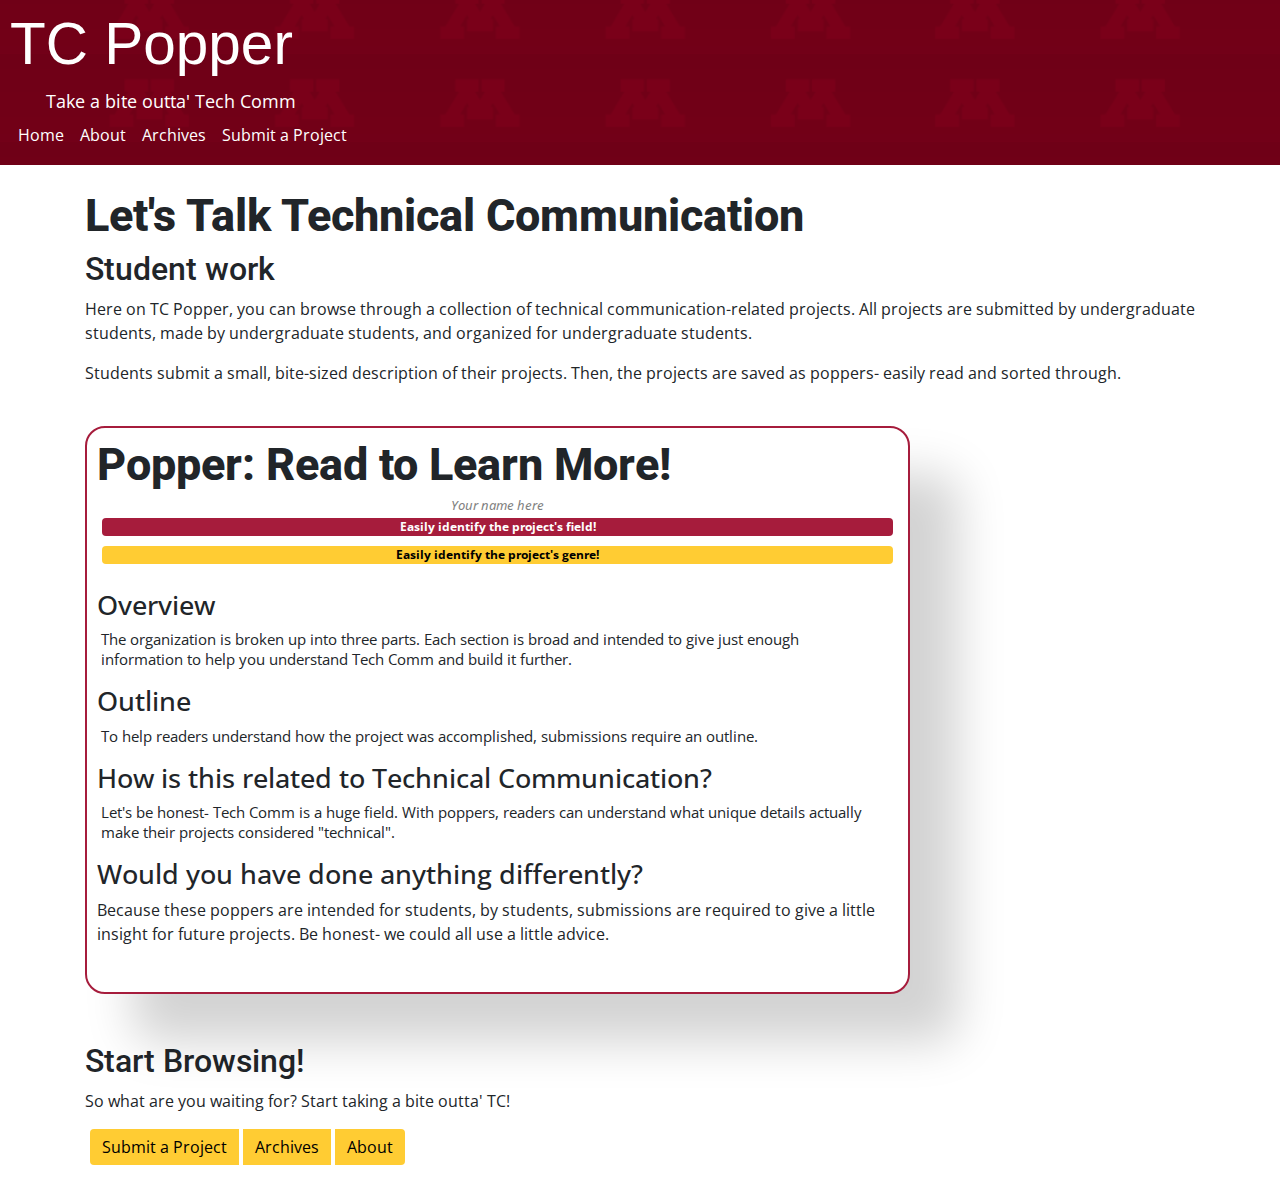
<file: index.html>
<!DOCTYPE html>
<html lang="">

<head>
	<meta charset="utf-8">
	<title>Projects in Technical Communication & Writing</title>
	<meta name="author" content="Brandon Nguyen-Calkins">
	<meta name="description" content="Explore undergraduate projects in the field of technical communication.">
	<meta name="viewport" content="width=device-width, initial-scale=1.0">
	<link rel="stylesheet" href="css/bootstrap.css">
	<link rel="stylesheet" href="css/spotlight.css">
	<link rel="icon" type="image/x-icon" href="img/thumbnail.png"/>
	<link rel="preconnect" href="https://fonts.gstatic.com">
	<link rel="preconnect" href="https://fonts.gstatic.com">
	<link rel="preconnect" href="https://fonts.gstatic.com">
	<link rel="preconnect" href="https://fonts.gstatic.com">
	<link href="https://fonts.googleapis.com/css2?family=Coda+Caption:wght@800&family=Open+Sans&family=Roboto&display=swap" rel="stylesheet">
	<script type="text/javascript" src="./js/papaparse.js"></script>
</head>

<body>
<header>
	<nav class="navbar navbar-expand-lg">
		<a id = "navbar-title">TC Popper 
			<a id = "navbar-subtitle">
				Take a bite outta' Tech Comm
			</a>
		</a>
		<button class="navbar-toggler" type="button" data-toggle="collapse" data-target="#navbarSupportedContent" aria-controls="navbarSupportedContent" aria-expanded="false" aria-label="Toggle navigation">
		  <span class="navbar-toggler-icon"></span>
		</button>
	  
		<div class="collapse navbar-collapse" id="navbarSupportedContent">
			<ul class="navbar-nav mr-auto">
			  <li class="nav-item active">
				<a class="nav-link" href="#!">Home<span class="sr-only">(Current)</span></a>
			  </li>
			  <li class="nav-item">
				<a class="nav-link" href="about.html">About</a>
			  </li>
			  <li class="nav-item active">
				  <a class="nav-link" href="archive.html">Archives</a>
				</li>
			  <li class="nav-item">
				  <a class="nav-link" href="./submission.html">Submit a Project</a>
			  </li>
			</ul>
		  </div>
	  </nav>
</header>

	<main>
<div class="container"> <!--Containing div, ensures flexible display-->
	<h1 class="mt-4">Let's Talk Technical Communication</h1>
	<h2>Student work</h2>
	<p>Here on TC Popper, you can browse through a collection of technical communication-related projects. All projects are submitted by undergraduate students, made by undergraduate students, and organized for undergraduate students.  </p>
	<p>Students submit a small, bite-sized description of their projects. Then, the projects are saved as poppers- easily read and sorted through.</p>

<div class="row"> <!--Sample Popper until row 75-->
	<div class="col-md-9 col-xs-12">
	<div class="card">
		<h1 class="card-title">Popper: Read to Learn More!</h1> 
		<h3 class="card-subtitle">Your name here</h3>
		<span class="badge badge-secondary d-inline">Easily identify the project's field!</span>
		<span class="badge badge-primary d-inline">Easily identify the project's genre!</span>
		<div class="card-body">
			<h3>Overview</h3>
			<p class="card-text">The organization is broken up into three parts. Each section is broad and intended to give just enough information to help you understand Tech Comm and build it further.</p>
			<h3>Outline</h3>
			<p class="card-text">To help readers understand how the project was accomplished, submissions require an outline.</p>
			<h3>How is this related to Technical Communication?</h3>
			<p class="card-text">Let's be honest- Tech Comm is a huge field. With poppers, readers can understand what unique details actually make their projects considered "technical".</p>
			<h3>Would you have done anything differently?</h3>
			<p>Because these poppers are intended for students, by students, submissions are required to give a little insight for future projects. Be honest- we could all use a little advice.</p>
		</div>
	</div>
	</div>
</div>

<h2 class="mt-4">Start Browsing!</h2>
<p>So what are you waiting for? Start taking a bite outta' TC!</p>

<div class="btn-group">
	<button class="btn btn-primary"
	type="button" onclick="parent.location='/submission.html'">
	Submit a Project
	</button>
	<button class="btn btn-primary"
	type="button" onclick="parent.location='/archive.html'">
	Archives
	</button>
	<button class="btn btn-primary"
	type="button" onclick="parent.location='/about.html'">
	About
	</button>
</div>
	</main>


	<footer></footer>
	<script src="https://ajax.googleapis.com/ajax/libs/jquery/3.2.1/jquery.min.js"></script>
	<script type="text/javascript" src="js/bootstrap.js"></script>
	<script type="text/javascript" src="js/spotlight.js"></script>
</div>
</body>

</html>
</file>
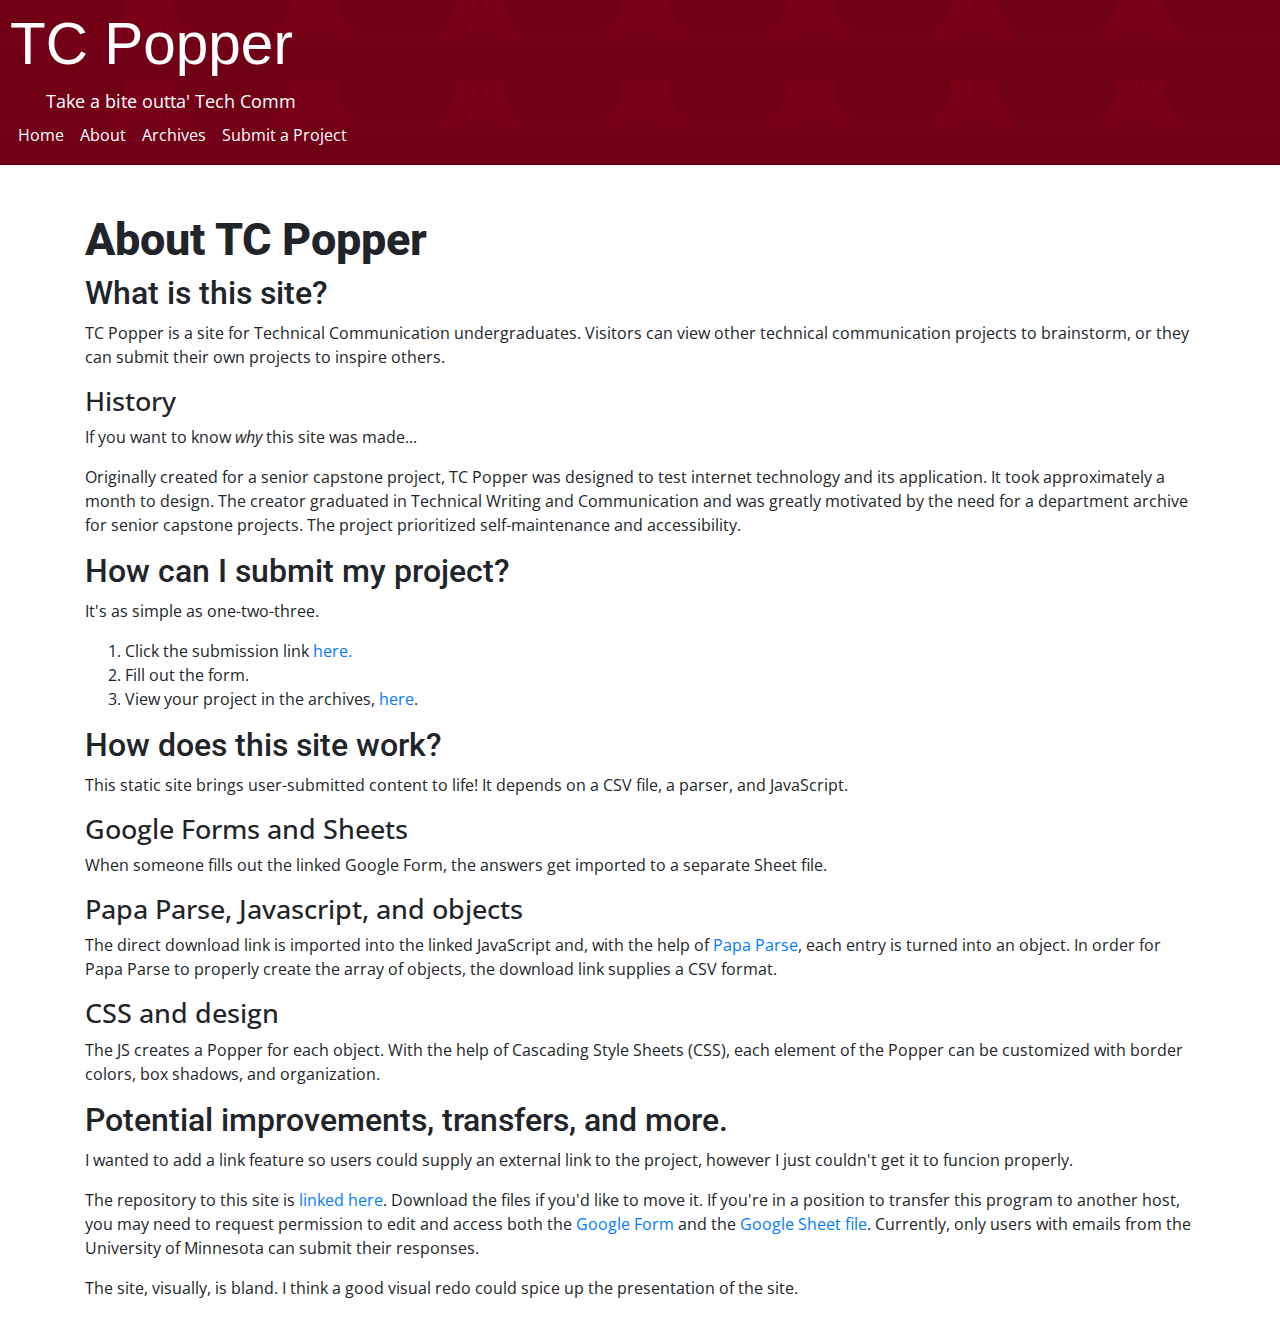
<file: about.html>
<!DOCTYPE html>
<lang="eng">

<head>
	<meta charset="utf-8">
	<title>About TC Popper</title>
	<meta name="author" content="Brandon Nguyen-Calkins">
	<meta name="description" content="Explore undergraduate projects in the field of technical communication.">
	<meta name="viewport" content="width=device-width, initial-scale=1.0">
	<link rel="stylesheet" href="css/bootstrap.css">
	<link rel="stylesheet" href="css/spotlight.css">
	<link rel="icon" type="image/x-icon" href="img/thumbnail.png"/>
	<link rel="preconnect" href="https://fonts.gstatic.com">
	<link href="https://fonts.googleapis.com/css2?family=Coda+Caption:wght@800&family=Open+Sans&family=Roboto&display=swap" rel="stylesheet">
	<script type="text/javascript" src="./js/papaparse.js"></script>

</head>

<body>
	<header>
		<nav class="navbar navbar-expand-lg">
			<a id = "navbar-title">TC Popper </a>
				<a id = "navbar-subtitle">
					Take a bite outta' Tech Comm
				</a>
			<button class="navbar-toggler" type="button" data-toggle="collapse" data-target="#navbarSupportedContent" aria-controls="navbarSupportedContent" aria-expanded="false" aria-label="Toggle navigation">
			  <span class="navbar-toggler-icon"></span>
			</button>
		  
			<div class="collapse navbar-collapse" id="navbarSupportedContent">
			  <ul class="navbar-nav mr-auto">
				<li class="nav-item active">
				  <a class="nav-link" href="index.html">Home </a>
				</li>
				<li class="nav-item">
				  <a class="nav-link" href="#!">About <span class="sr-only">(current)</span></a>
				</li>
				<li class="nav-item">
				  <a class="nav-link" href="archive.html">Archives</a>
				</li>
				<li class="nav-item">
					<a class="nav-link" href="./submission.html">Submit a Project</a>
				</li>
			  </ul>
			</div>
		  </nav>
	</header>
	<main class="container-fluid">
	
	<!-- Index row with submit, about, and filters-->
<div class="container mb-5 text-center">
	<div id="indexDiv" class="row d-none">
		<ul class="list-group text-center">
			<li class="list-group-item"><a href="index.html">Homepage</a></li>
			<li class="list-group-item active"><a href="#!">About this Site</a></li>
			<li class="list-group-item "><a href="submission.html">Submit</a></li>
		  </ul>
	</div>
</div>

	<!--Google Forms link-->
	<div class="container "
	id = "QA">
			<h1>About TC Popper</h1>
			<h2>What is this site?</h2>
			<p>
				TC Popper is a site for Technical Communication undergraduates. Visitors can view other technical communication projects to brainstorm, or they can submit their own projects to inspire others.  
			</p>
			<h3>History</h3>
			<p>If you want to know <i>why</i> this site was made...</p>
			<p>Originally created for a senior capstone project, TC Popper was designed to test internet technology and its application. It took approximately a month to design. The creator graduated in Technical Writing and Communication and was greatly motivated by the need for a department archive for senior capstone projects. The project prioritized self-maintenance and accessibility.</p>
			
			<h2>How can I submit my project?</h2>
			<p>
				It's as simple as one-two-three.
			</p>
			<ol>
				<li>Click the submission link <a href="/submission.html"> here.</a></li>
				<li>Fill out the form.</li>
				<li>View your project in the archives, <a href="/submission.html">here</a>.</li>

			</ol>

			<h2>How does this site work?</h2>
			<p>
				This static site brings user-submitted content to life! It depends on a CSV file, a parser, and JavaScript.
			</p>
			<h3>Google Forms and Sheets</h3>
			<p>
				 When someone fills out the linked Google Form, the answers get imported to a separate Sheet file. 
			</p>
			<h3>Papa Parse, Javascript, and objects</h3>
			<p>
				The direct download link is imported into the linked JavaScript and, with the help of <a href="https://www.papaparse.com/">Papa Parse</a>, each entry is turned into an object. In order for Papa Parse to properly create the array of objects, the download link supplies a CSV format. 
			</p>
			<h3>CSS and design</h3>
			<p>
				The JS creates a Popper for each object. With the help of Cascading Style Sheets (CSS), each element of the Popper can be customized with border colors, box shadows, and organization.
			</p>

			<h2>Potential improvements, transfers, and more.</h2>
			<p>
				I wanted to add a link feature so users could supply an external link to the project, however I just couldn't get it to funcion properly. </p>
			<p>
				The repository to this site is <a href="https://github.com/bnguyencalkins/projectpopper">linked here</a>. 
				Download the files if you'd like to move it. If you're in a position to transfer this program to another host, you may need to request permission to edit and access both the <a href="https://docs.google.com/forms/d/1iYLFhgmzM2JY5KFhbN9UTXoDeGm5oTQBSd5c20O2YYk/edit?usp=sharing">Google Form</a> and the <a href="https://docs.google.com/spreadsheets/d/1Tnnik4Ej7NycIFd-F6RrMjHqBUp3fzXoBRGx2PqEc9E/edit?usp=sharing">Google Sheet file</a>. Currently, only users with emails from the University of Minnesota can submit their responses.
			</p>
			<p>
				The site, visually, is bland. I think a good visual redo could spice up the presentation of the site. 
			</p>
	</div>

	</main>


	<script src="https://ajax.googleapis.com/ajax/libs/jquery/3.2.1/jquery.min.js"></script>
	<script type="text/javascript" src="js/bootstrap.js"></script>
	<script type="text/javascript" src="js/spotlight.js"></script>
</body>

</html>
</file>
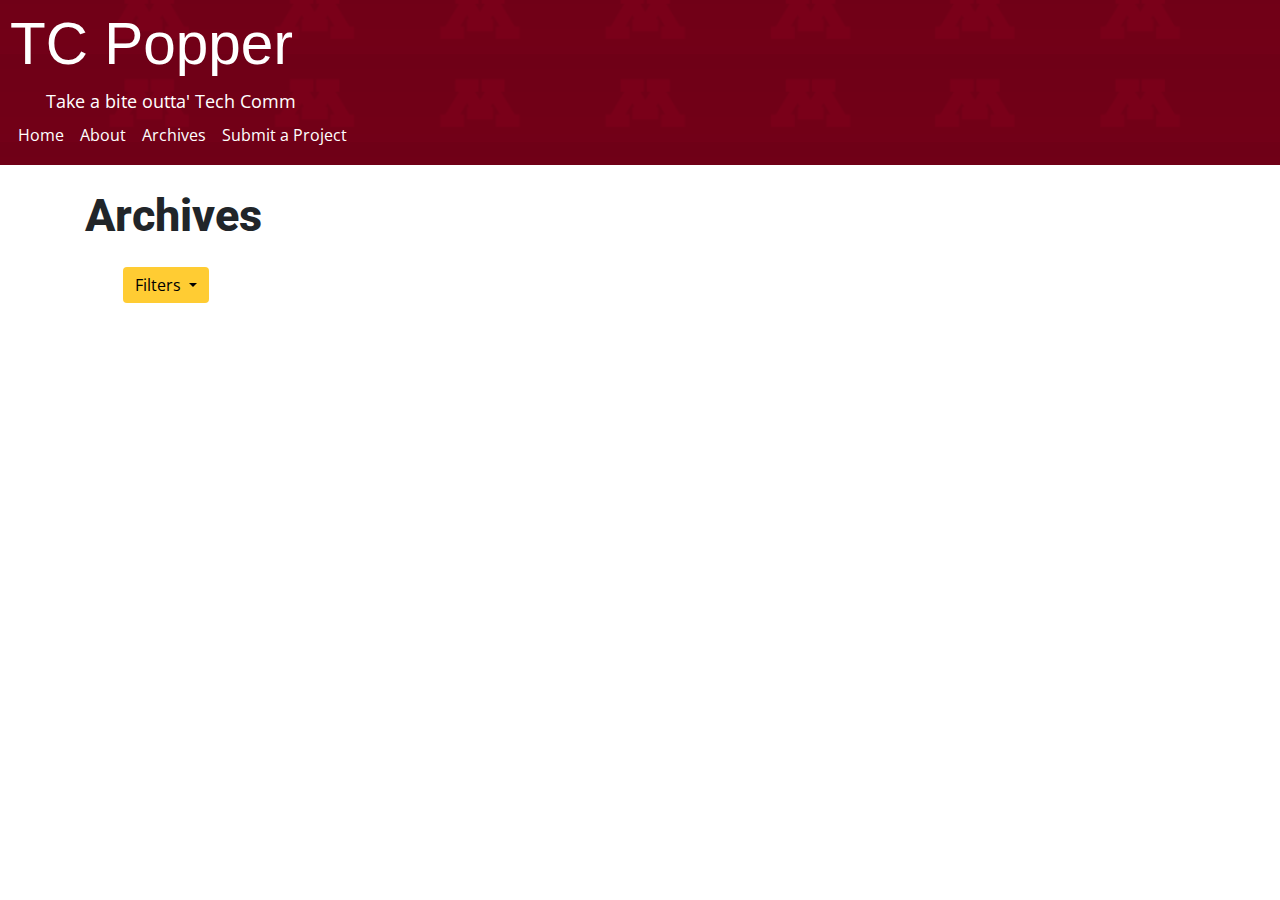
<file: archive.html>
<!DOCTYPE html>
<html lang="">

<head>
	<meta charset="utf-8">
	<title>Projects in Technical Communication & Writing</title>
	<meta name="author" content="Brandon Nguyen-Calkins">
	<meta name="description" content="Explore undergraduate projects in the field of technical communication.">
	<meta name="viewport" content="width=device-width, initial-scale=1.0">
	<link rel="stylesheet" href="css/bootstrap.css">
	<link rel="stylesheet" href="css/spotlight.css">
	<link rel="icon" type="image/x-icon" href="img/thumbnail.png"/>
	<link rel="preconnect" href="https://fonts.gstatic.com">
	<link href="https://fonts.googleapis.com/css2?family=Coda+Caption:wght@800&family=Open+Sans&family=Roboto&display=swap" rel="stylesheet">
	<script type="text/javascript" src="./js/papaparse.js"></script>
</head>

<body>
<header>
	<nav class="navbar navbar-expand-lg">
		<a id = "navbar-title">TC Popper 
			<a id = "navbar-subtitle">
				Take a bite outta' Tech Comm
			</a>
		</a>
		<button class="navbar-toggler" type="button" data-toggle="collapse" data-target="#navbarSupportedContent" aria-controls="navbarSupportedContent" aria-expanded="false" aria-label="Toggle navigation">
		  <span class="navbar-toggler-icon"></span>
		</button>
	  
		<div class="collapse navbar-collapse" id="navbarSupportedContent">
		  <ul class="navbar-nav mr-auto">
			<li class="nav-item active">
			  <a class="nav-link" href="index.html">Home</a>
			</li>
			<li class="nav-item">
			  <a class="nav-link" href="about.html">About</a>
			</li>
			<li class="nav-item active">
				<a class="nav-link" href="#!">Archives<span class="sr-only">(Current)</span></a>
			  </li>
			<li class="nav-item">
				<a class="nav-link" href="./submission.html">Submit a Project</a>
			</li>
		  </ul>
		</div>
	  </nav>
</header>


	<main>
<!--Project Box -->
<div class="container">
<h1 class="mt-4">Archives</h1>
<h2 id="count" class="mt-4"></h2>
<!-- Filters row-->
<div class="row pl-5">
	<div class="dropdown">
		<button class="btn btn-secondary dropdown-toggle"
				type="button" id="dropdownMenu1" data-toggle="dropdown"
				aria-haspopup="true" aria-expanded="false">
		  Filters
		</button>
		<div class="dropdown-menu" aria-labelledby="FiltersDropDown">
		  <a class="dropdown-item" onclick="filterSelection('all')">All projects</a>
		  <h6 class="dropdown-header">Fields</h6>
		  <a class="dropdown-divider"></a>
		  <a class="dropdown-item" onclick="filterSelection('BiologicalScience')">Biological Sciences</a>
		  <a class="dropdown-item" onclick="filterSelection('InternetTechnologies')">Internet Technologies</a>
		  <a class="dropdown-item" onclick="filterSelection('Law')">Law</a>
		  <a class="dropdown-item" onclick="filterSelection('Copyediting')">Copyediting</a>
		  <a class="dropdown-item" onclick="filterSelection('EnvironmentalScience')">Environmental Science</a>
		  <h6 class="dropdown-header">Genres</h6>
		  <a class="dropdown-diver"></a>
		  <a class="dropdown-item" onclick="filterSelection('CapstoneProject')">Capstone Projects</a>
		  <a class="dropdown-item" onclick="filterSelection('Academicresearchpaper')">Research Papers</a>
		  <a class="dropdown-item" onclick="filterSelection('Proposal')">Proposals</a>
		  <a class="dropdown-item" onclick="filterSelection('Website')">Websites</a>
		  <a class="dropdown-item" onclick="filterSelection('Programming')">Programs</a>
		  <a class="dropdown-item" onclick="filterSelection('Video')">Videos</a>
		  <a class="dropdown-item" onclick="filterSelection('Podcast')">Podcasts</a>
		  <a class="dropdown-item" onclick="filterSelection('Brochure')">Brochures</a>
		  <a class="dropdown-item" onclick="filterSelection('Other')">Other</a>
		</div>
	</div>
</div>
	<div class="row">
		<div class="col-md-9 col-xs-12"
		id ="holder">

		</div>
	</div>	

</div>
	</main>


	<footer></footer>
	<script src="https://code.jquery.com/jquery-3.2.1.slim.min.js" integrity="sha384-KJ3o2DKtIkvYIK3UENzmM7KCkRr/rE9/Qpg6aAZGJwFDMVNA/GpGFF93hXpG5KkN" crossorigin="anonymous"></script>
	<script src="https://cdnjs.cloudflare.com/ajax/libs/popper.js/1.12.9/umd/popper.min.js" integrity="sha384-ApNbgh9B+Y1QKtv3Rn7W3mgPxhU9K/ScQsAP7hUibX39j7fakFPskvXusvfa0b4Q" crossorigin="anonymous"></script>
	<script src="https://maxcdn.bootstrapcdn.com/bootstrap/4.0.0/js/bootstrap.min.js" integrity="sha384-JZR6Spejh4U02d8jOt6vLEHfe/JQGiRRSQQxSfFWpi1MquVdAyjUar5+76PVCmYl" crossorigin="anonymous"></script>
	<script type="text/javascript" src="js/spotlight.js"></script>
</div>
</body>

</html>
</file>
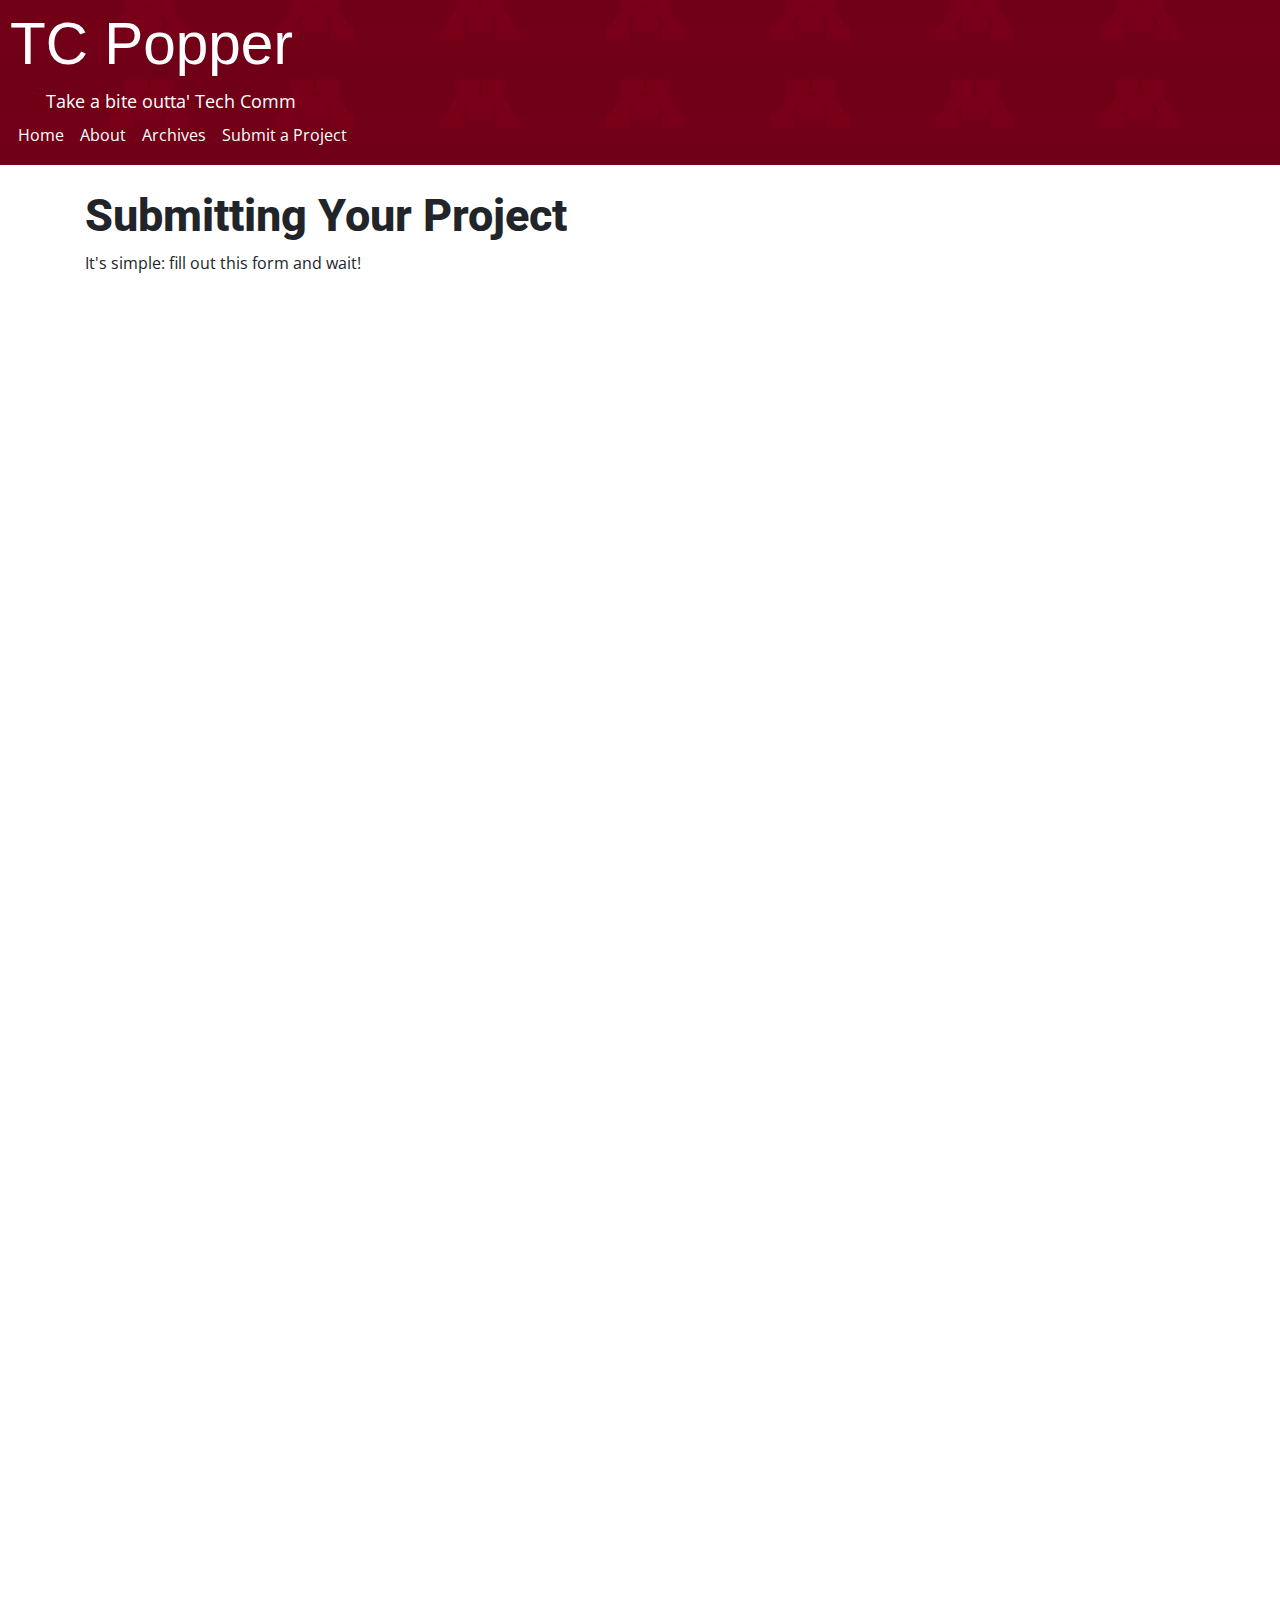
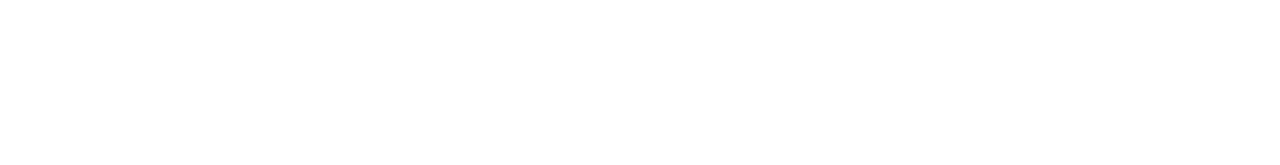
<file: submission.html>
<!DOCTYPE html>
<html lang="en">
<head>
	<meta charset="utf-8">
	<title>Submit a Project</title>
	<meta name="author" content="Brandon Nguyen-Calkins">
	<meta name="description" content="Explore undergraduate projects in the field of technical communication.">
	<meta name="viewport" content="width=device-width, initial-scale=1.0">
	<link rel="stylesheet" href="css/bootstrap.css">
	<link rel="stylesheet" href="css/spotlight.css">
	<link rel="icon" type="image/x-icon" href="img/thumbnail.png"/>
	<link rel="preconnect" href="https://fonts.gstatic.com">
	<link href="https://fonts.googleapis.com/css2?family=Coda+Caption:wght@800&family=Open+Sans&family=Roboto&display=swap" rel="stylesheet">
	<script type="text/javascript" src="./js/papaparse.js"></script>

</head>

<body>
	<header>
		<nav class="navbar navbar-expand-lg">
			<a id = "navbar-title">TC Popper </a>
				<a id = "navbar-subtitle">
					Take a bite outta' Tech Comm
				</a>
			<button class="navbar-toggler" type="button" data-toggle="collapse" data-target="#navbarSupportedContent" aria-controls="navbarSupportedContent" aria-expanded="false" aria-label="Toggle navigation">
			  <span class="navbar-toggler-icon"></span>
			</button>
		  
			<div class="collapse navbar-collapse" id="navbarSupportedContent">
			  <ul class="navbar-nav mr-auto">
				<li class="nav-item active">
				  <a class="nav-link" href="index.html">Home </a>
				</li>
				<li class="nav-item">
				  <a class="nav-link" href="about.html">About</a>
				</li>
				<li class="nav-item">
				  <a class="nav-link" href="archive.html">Archives</a>
				</li>
				<li class="nav-item">
					<a class="nav-link" href="#!">Submit a Project <span class="sr-only">(current)</span></a>
				</li>
			  </ul>
			</div>
		  </nav>
	</header>
	<main class="container-fluid">

	<!-- Index row with submit, about, and filters-->
<div class="container mb-5">

<h1 class="mt-4">Submitting Your Project</h1>
<p>It's simple: fill out this form and wait!</p>

	<!--Google Forms link-->
		<iframe class="container text-center" src="https://docs.google.com/forms/d/e/1FAIpQLSd2Xp6_HGZuz8PyWvUtGefrwtRUrYvyEmQJbUINpz5zoLHmHA/viewform?embedded=true" width="700" height="1400" frameborder="0" marginheight="0" marginwidth="0">Loading…</iframe>
</div>

	</main>


	<script src="https://ajax.googleapis.com/ajax/libs/jquery/3.2.1/jquery.min.js"></script>
	<script type="text/javascript" src="js/bootstrap.js"></script>
	<script type="text/javascript" src="js/spotlight.js"></script>
</body>

</html>
</file>
<file: css/spotlight.css>
h1, h2 {
  font-family: 'Roboto', sans-serif;
}

h1 {
  font-weight: 800;
  font-size: 5vh;
}

h2 {
  font-size: 3.5vh;
}

h3 {
  font-size: 3vh;

}

body {
  font-family: 'Open Sans', sans-serif;
  padding-bottom: 20px;
}

header {
}

/* Customizes Navbar */
.navbar {
  color: #fff;
  background-image: url(../img/navbar-banner.png); /* Will create the parallax effect to match department google site */
  min-height: 150px;
  background-repeat: repeat-y;
  background-size: contain;
  background-attachment: fixed;
  background-position: center;
  padding-bottom: 10px;
  padding-left: 10px;
}

.navbar-toggler-icon {
  background-image: url(../img/navbar-toggler-icon.png);
}

.navbar-toggler {
  background-color: #A61C3C;
  margin-bottom: 1rem;
  margin-left: 1rem;
}

.navbar-toggler:hover {
  background-image: url(../img/navbar-toggler-icon-hover.png);
  background-color: transparent;
  background-position: center;
  background-repeat: no-repeat;
  border: none;
}

#navbar-title {
  font-size: 6.5vh;
  display: block;
  font-family: 'Coda Caption', sans-serif;
}

#navbar-subtitle {
  font-size: 2vh;
  padding-left: 2.25rem;
}

.navbar a {
  color: #fff;
}

.navbar-nav ul li{
  font-family: Arial, Helvetica, sans-serif;
  font-size: small;
  font-weight: light;
}

.nav-link:hover {
  background-color: #212121;
}

.list-group-item {
  background-color: rgba(0, 0, 0, 0.3);
}

.list-group-item:hover {
  background-color: #26408B;
}

.list-group-item.active {
  background-color: #26408B;
  color: black;
}

.list-group-item a {
  text-decoration: none;
  color:black;
}

#indexDiv {

}

.card {
  background-color: #ffff;
  box-shadow: 3rem 3rem 3rem rgba(0, 0, 0, 0.175) !important;
  padding: 10px;
  border: solid #A61C3C 2px;
  border-radius: 20px;
  min-height: 50vh;
  width: 100%;
  margin-top: 25px;
  margin-bottom: 25px;
}


.card:hover {
  transform: scale(1.01, 1.01) ;
}

.card-title {

}

.card-subtitle {
font-style: italic;
font-weight: light;
color: rgba(0, 0, 0, 0.5);
font-size: 0.8rem;
text-align: center;
}

.card-body {
  padding-left: 0;
}

.card-text {
  padding-left: 4px;
  font-size: .925rem;
  line-height: 1.25rem;
}

.btn, .btn-primary {
  border: none;
  background-color: #ffcc33;
  color: black;
  margin-left: 5px;
  margin-right: 5px;
}

.btn:hover {
  background-color: #A61C3C;
  color: white;
}

.filterDiv {
  display: none; /* Hidden by default */
}

/* The "show" class is added to the filtered elements */
.show {
  display: block;
}

#filters {
  padding-left: 10px;
  padding-top: 10px;
}

#filters button {
  font-size: 2vh;
  border-radius: 1rem;
  margin: .01rem;
  color: black;
  background-color: #fff;
  font-style: normal;
  padding: 0.3rem;
}

#filters button .active {
  background-color: #A61C3C;
  color: white;
}

#filters button:hover {
  background-color: #212121;
  color: white;
}

#filters button:active {
  background-color: #A61C3C;
  color: white;
}

.badge-secondary {
  background-color: #A61C3C;
  min-width: 75px;
  margin: 5px;
}

.badge-primary {
  background-color: #ffcc33;
  color: black;
  min-width: 75px;
  margin: 5px;
}

#QA {

}

#QA div h2{
  padding: 5px;
}

#QA div p {
  margin-bottom: 5px;
}

/* Very important, customizes archives div box which displays object results */
#holder {
  min-height: 250px;
}
</file>
